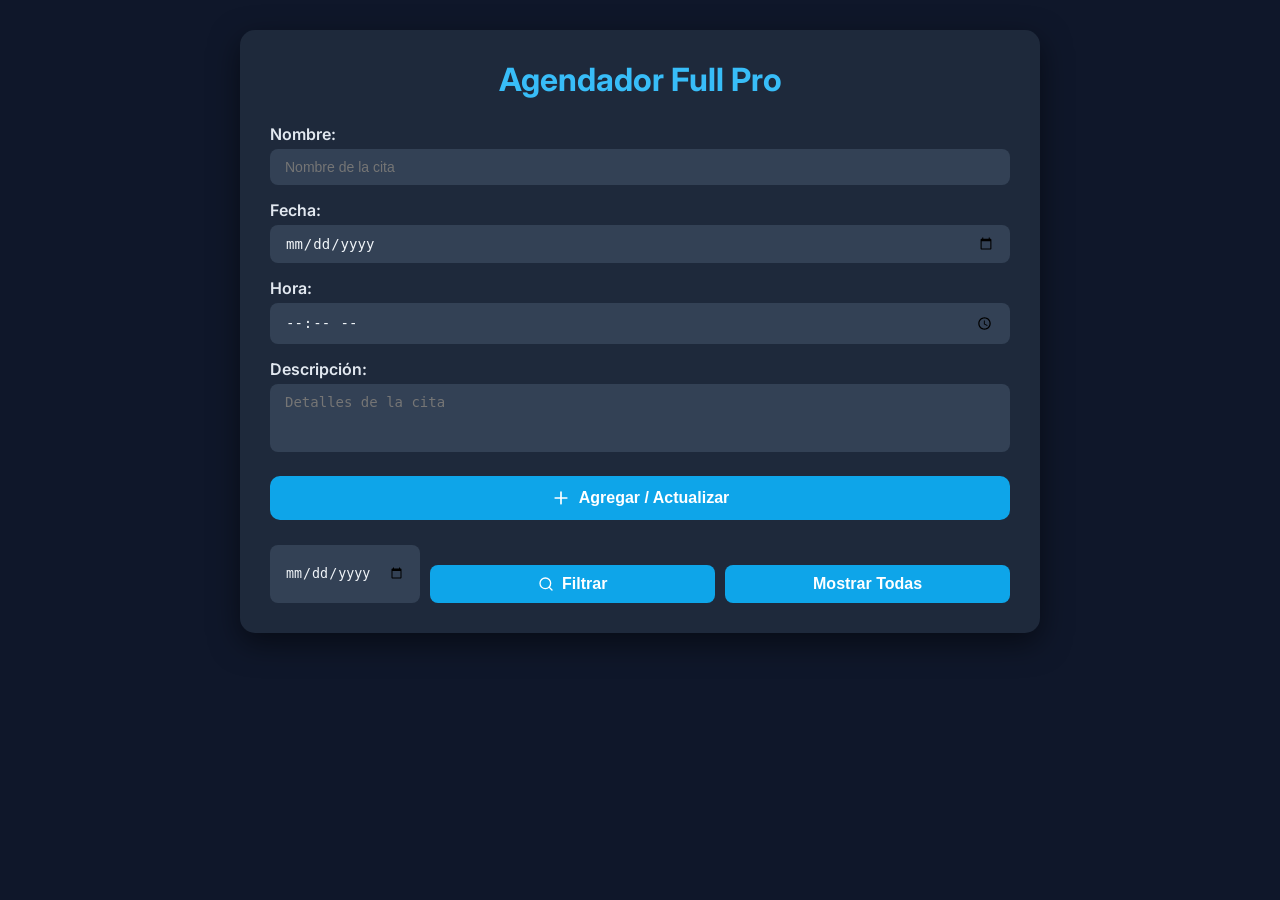
<file: agendar.html>
<!DOCTYPE html>
<html lang="es">
<head>
<meta charset="UTF-8">
<meta name="viewport" content="width=device-width, initial-scale=1.0">
<title>Agendador Full Pro</title>
<link href="https://fonts.googleapis.com/css2?family=Inter:wght@400;600&display=swap" rel="stylesheet">
<style>
/* RESET */
* { box-sizing: border-box; margin:0; padding:0; }
body { font-family: 'Inter', sans-serif; background: #0f172a; color: #f1f5f9; min-height: 100vh; padding: 30px 20px; }
h1 { text-align: center; color: #38bdf8; margin-bottom: 25px; }

/* CONTENEDOR */
.container { max-width: 800px; margin: auto; background: #1e293b; padding: 30px; border-radius: 15px; box-shadow: 0 10px 30px rgba(0,0,0,0.5); }

/* FORMULARIO */
form label { display: block; margin-top: 15px; font-weight: 600; color: #e2e8f0; }
form input, form textarea { width: 100%; padding: 10px 15px; margin-top: 5px; border-radius: 8px; border: none; outline: none; font-size: 14px; background: #334155; color: #f1f5f9; }
form textarea { resize: none; }
button { margin-top: 20px; width: 100%; padding: 12px; border-radius: 10px; border: none; background: #0ea5e9; color: #fff; font-weight: 600; cursor: pointer; font-size: 16px; transition: all 0.3s ease; display: flex; justify-content: center; align-items: center; gap: 8px; }
button:hover { background: #38bdf8; transform: translateY(-2px); }

/* FILTRO */
.filtro { display: flex; gap: 10px; margin-top: 25px; }
.filtro input { flex: 1; padding:10px 15px; border-radius:8px; border:none; outline:none; background:#334155; color:#f1f5f9; }
.filtro button { padding: 10px 15px; border-radius: 8px; border:none; cursor:pointer; background:#0ea5e9; transition:0.3s; color:#fff; font-weight:600; }
.filtro button:hover { background:#38bdf8; }

/* LISTA DE CITAS */
.cita { background: #334155; margin-top: 20px; padding: 15px 20px; border-radius: 12px; position: relative; transition: all 0.3s ease; opacity: 0; transform: translateY(20px); animation: appear 0.5s forwards; }
@keyframes appear { to { opacity:1; transform: translateY(0); } }
.cita strong { color: #38bdf8; font-size: 16px; }
.cita p { margin: 5px 0 0 0; color: #cbd5e1; font-size: 14px; }

/* BOTONES CON ICONOS */
.actions { position: absolute; top: 15px; right: 15px; display: flex; gap: 8px; }
.actions button { width: auto; padding: 6px 10px; font-size: 14px; border-radius: 8px; font-weight:600; display:flex; align-items:center; gap:5px; cursor:pointer; transition:0.3s; }
.actions button.edit { background:#facc15; color:#1e293b; }
.actions button.edit:hover { background:#fde68a; }
.actions button.delete { background:#f87171; color:#1e293b; }
.actions button.delete:hover { background:#fca5a5; }

/* NOTIFICACIÓN */
#notificacion { position: fixed; top: 20px; right:20px; background:#0ea5e9; color:#fff; padding:15px 20px; border-radius:10px; box-shadow:0 5px 15px rgba(0,0,0,0.3); opacity:0; transform: translateY(-20px); transition: all 0.4s ease; z-index:1000; display:flex; align-items:center; gap:8px; font-weight:600; }
#notificacion.show { opacity:1; transform: translateY(0); }
</style>
</head>
<body>

<div class="container">
    <h1>Agendador Full Pro</h1>

    <form id="formCitas">
        <input type="hidden" id="idCita">
        <label for="nombre">Nombre:</label>
        <input type="text" id="nombre" required placeholder="Nombre de la cita">

        <label for="fecha">Fecha:</label>
        <input type="date" id="fecha" required>

        <label for="hora">Hora:</label>
        <input type="time" id="hora" required>

        <label for="descripcion">Descripción:</label>
        <textarea id="descripcion" rows="3" placeholder="Detalles de la cita"></textarea>

        <button type="submit">
            <!-- Icono SVG -->
            <svg width="20" height="20" viewBox="0 0 24 24" fill="none" stroke="currentColor" stroke-width="2" stroke-linecap="round" stroke-linejoin="round">
                <path d="M12 5v14M5 12h14"></path>
            </svg>
            Agregar / Actualizar
        </button>
    </form>

    <!-- FILTRO -->
    <div class="filtro">
        <input type="date" id="filtroFecha">
        <button onclick="filtrarCitas()">
            <svg width="16" height="16" viewBox="0 0 24 24" fill="none" stroke="currentColor" stroke-width="2" stroke-linecap="round" stroke-linejoin="round">
                <circle cx="11" cy="11" r="8"></circle>
                <line x1="21" y1="21" x2="16.65" y2="16.65"></line>
            </svg>
            Filtrar
        </button>
        <button onclick="resetFiltro()">Mostrar Todas</button>
    </div>

    <div id="listaCitas"></div>
</div>

<div id="notificacion"></div>

<script>
let citas = JSON.parse(localStorage.getItem('citas')) || [];

const form = document.getElementById('formCitas');
const listaCitas = document.getElementById('listaCitas');
const idCitaInput = document.getElementById('idCita');
const filtroFecha = document.getElementById('filtroFecha');
const notificacion = document.getElementById('notificacion');

form.addEventListener('submit', function(e){
    e.preventDefault();
    const nombre = document.getElementById('nombre').value;
    const fecha = document.getElementById('fecha').value;
    const hora = document.getElementById('hora').value;
    const descripcion = document.getElementById('descripcion').value;
    const id = idCitaInput.value;

    if(id){
        const index = citas.findIndex(c=>c.id==id);
        citas[index]={id,nombre,fecha,hora,descripcion};
        mostrarNotificacion("Cita actualizada ✅");
        idCitaInput.value='';
    } else {
        citas.push({id:Date.now(),nombre,fecha,hora,descripcion});
        mostrarNotificacion("Cita agregada ✅");
    }

    guardarYMostrar();
    form.reset();
});

function guardarYMostrar(){
    citas.sort((a,b)=> new Date(a.fecha+'T'+a.hora) - new Date(b.fecha+'T'+b.hora));
    localStorage.setItem('citas', JSON.stringify(citas));
    mostrarCitas(citas);
}

function mostrarCitas(lista){
    listaCitas.innerHTML='';
    lista.forEach(cita=>{
        const div=document.createElement('div');
        div.classList.add('cita');
        div.innerHTML=`
            <strong>${cita.nombre}</strong> - ${cita.fecha} ${cita.hora}
            <p>${cita.descripcion}</p>
            <div class="actions">
                <button class="edit" onclick="editarCita(${cita.id})">
                    <svg width="16" height="16" viewBox="0 0 24 24" fill="none" stroke="currentColor" stroke-width="2" stroke-linecap="round" stroke-linejoin="round">
                        <path d="M12 20h9"></path>
                        <path d="M16.5 3.5a2.121 2.121 0 0 1 3 3L7 19l-4 1 1-4L16.5 3.5z"></path>
                    </svg>
                    Editar
                </button>
                <button class="delete" onclick="eliminarCita(${cita.id})">
                    <svg width="16" height="16" viewBox="0 0 24 24" fill="none" stroke="currentColor" stroke-width="2" stroke-linecap="round" stroke-linejoin="round">
                        <polyline points="3 6 5 6 21 6"></polyline>
                        <path d="M19 6l-1 14a2 2 0 0 1-2 2H8a2 2 0 0 1-2-2L5 6"></path>
                        <path d="M10 11v6M14 11v6"></path>
                    </svg>
                    Eliminar
                </button>
            </div>
        `;
        listaCitas.appendChild(div);
    });
}

function editarCita(id){
    const cita=citas.find(c=>c.id===id);
    document.getElementById('nombre').value=cita.nombre;
    document.getElementById('fecha').value=cita.fecha;
    document.getElementById('hora').value=cita.hora;
    document.getElementById('descripcion').value=cita.descripcion;
    idCitaInput.value=cita.id;
}

function eliminarCita(id){
    citas=citas.filter(c=>c.id!==id);
    mostrarNotificacion("Cita eliminada ❌");
    guardarYMostrar();
}

function filtrarCitas(){
    const fecha=filtroFecha.value;
    if(!fecha) return;
    const filtradas=citas.filter(c=>c.fecha===fecha);
    mostrarCitas(filtradas);
}

function resetFiltro(){
    filtroFecha.value='';
    mostrarCitas(citas);
}

function mostrarNotificacion(msg){
    notificacion.textContent=msg;
    notificacion.classList.add('show');
    setTimeout(()=>{ notificacion.classList.remove('show'); }, 2500);
}

// Mostrar citas guardadas al iniciar
guardarYMostrar();
</script>

</body>
</html>
</file>
